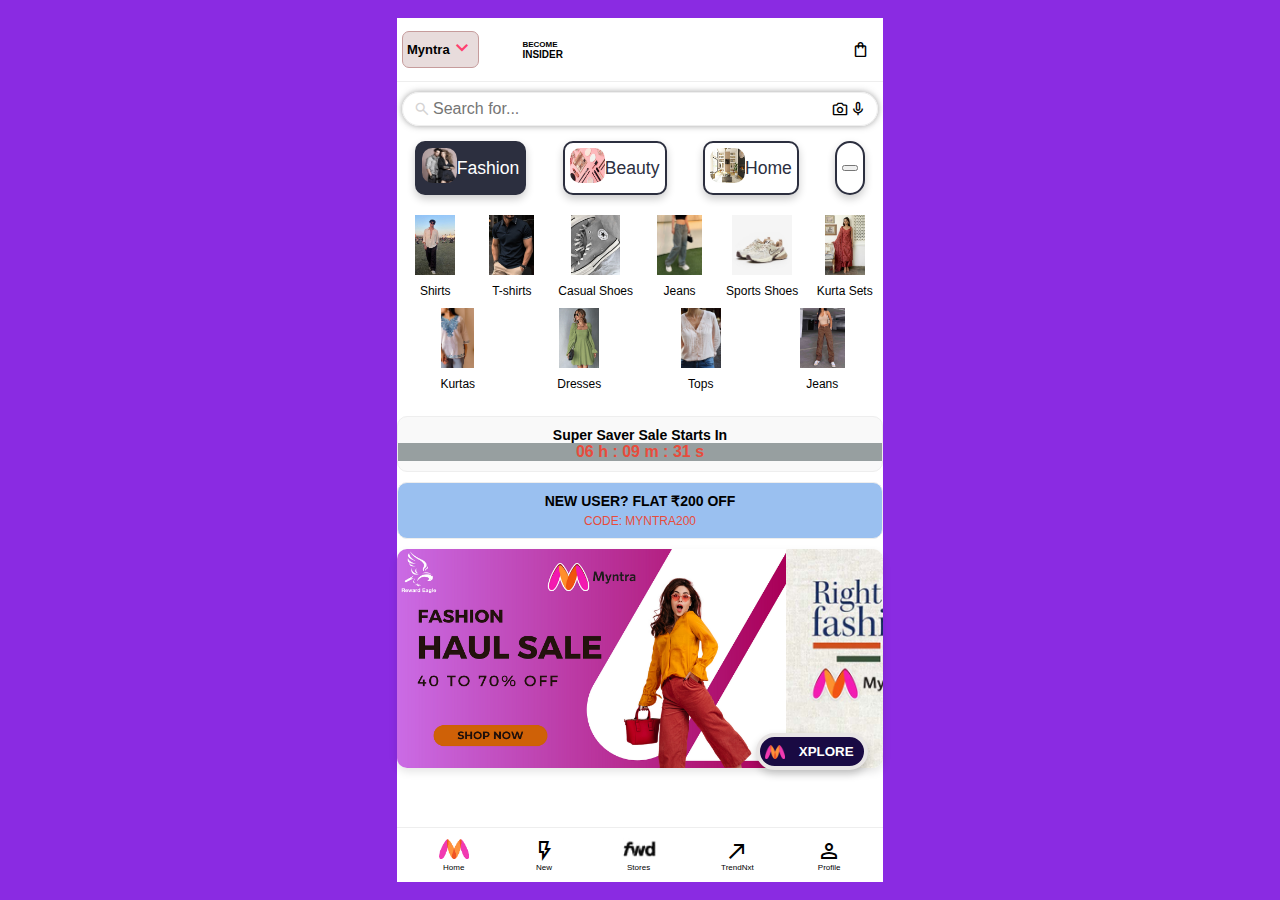
<file: index.html>
<!DOCTYPE html>
<html>
<head>
	<title>Myntra</title>
	<link rel="stylesheet" href="index.css">
	<link rel="stylesheet" href="test.css">
	
	<script defer src="test.js"></script>

	<link rel="stylesheet" href="https://cdnjs.cloudflare.com/ajax/libs/font-awesome/6.5.2/css/all.min.css" integrity="sha512-SnH5WK+bZxgPHs44uWIX+LLJAJ9/2PkPKZ5QiAj6Ta86w+fsb2TkcmfRyVX3pBnMFcV7oQPJkl9QevSCWr3W6A==" crossorigin="anonymous" referrerpolicy="no-referrer" />

	<link rel="stylesheet" href="https://fonts.googleapis.com/css2?family=Material+Symbols+Outlined:opsz,wght,FILL,GRAD@20..48,100..700,0..1,-50..200" />
	
</head>
<body>
	<div class="container">
		<header class="header">

			<div class="logo">
				<div class="logo-name">Myntra</div>
				<div class="logo-down-arrow">
					<span class="material-symbols-outlined">keyboard_arrow_down</span>
				</div>
			</div>

			<div class="insider">
				<div class="insider-logo">
					<i class="fa-solid fa-crown"></i>
				</div>
				<div class="insider-text">
					<div class="insider-text1">BECOME</div>
					<div class="insider-text2">
						INSIDER
						<i class="fa-solid fa-angle-right"></i>
					</div>
				</div>
			</div>

			<div class="bell icon">
				<i class="fa-regular fa-bell iconed"></i>
			</div>

			<div class="heart icon">
				<i class="fa-regular fa-heart iconed"></i>
			</div>

			<div class="icon">
				<a href='chat.html'><i class="fa-regular fa-comments iconed chat-icon"></i></a>
			</div>

			<div class="bag icon">
				<span class="material-symbols-outlined iconed">shopping_bag</span>
			</div>
		</header>

		<div class="search-bar">
			<span class="search-iconed material-symbols-outlined search-icon">search</span>
			<input type="text" placeholder="Search for...">
			<span class="search-iconed material-symbols-outlined">photo_camera</span>
			<span class="search-iconed material-symbols-outlined">mic</span>
		</div>




		 <div class="content">
            <div class="categories">
                <div class="category fashion">
                    <div class="category-icon"><img src="images/category1.jpg" alt="Fashion"></div>
                    <div class="category-text">Fashion</div>
                </div>
                <div class="category">
                    <div class="category-icon"><img src="images/category2.jpeg" alt="Beauty"></div>
                    <div class="category-text">Beauty</div>
                </div>
                <div class="category">
                    <div class="category-icon"><img src="images/category3.jpg" alt="Home"></div>
                    <div class="category-text">Home</div>
                </div>
                <div class="category button">
                    <button><i class="fa-solid fa-list"></i></button>
                </div>
            </div>
            
            <div class="product-categories">
                <div class="product-category">
                    <img src="images/shirt.jpg" alt="Shirts">
                    <div class="product-category-text">Shirts</div>
                </div>
                <div class="product-category">
                    <img src="images/tshirts.jpg" alt="T-shirts">
                    <div class="product-category-text">T-shirts</div>
                </div>
                <div class="product-category">
                    <img src="images/casualshoes.jpg" alt="Casual Shoes">
                    <div class="product-category-text">Casual Shoes</div>
                </div>
                <div class="product-category">
                    <img src="images/jeans.jpg" alt="Jeans">
                    <div class="product-category-text">Jeans</div>
                </div>
                <div class="product-category">
                    <img src="images/sportsshoes.jpg" alt="Sports Shoes">
                    <div class="product-category-text">Sports Shoes</div>
                </div>
                <div class="product-category">
                    <img src="images/kurtasets.jpg" alt="Kurta Sets">
                    <div class="product-category-text">Kurta Sets</div>
                </div>
                <div class="product-category">
                    <img src="images/kurta.jpg" alt="Kurtas">
                    <div class="product-category-text">Kurtas</div>
                </div>
                <div class="product-category">
                    <img src="images/dresses.jpg" alt="Dresses">
                    <div class="product-category-text">Dresses</div>
                </div>
                <div class="product-category">
                    <img src="images/tops.jpg" alt="Tops">
                    <div class="product-category-text">Tops</div>
                </div>
                <div class="product-category">
                    <img src="images/jeans2.jpg" alt="Jeans">
                    <div class="product-category-text">Jeans</div>
                </div>
            </div>
            <div class="sale-timer">
                <div class="sale-text">Super Saver Sale Starts In</div>
                <div class="timer">
                    <span class="time">06</span> h :
                    <span class="time">09</span> m :
                    <span class="time">31</span> s
                </div>
            </div>
            
            <div class="offer-banner">
                <div class="new-user-offer">NEW USER? FLAT ₹200 OFF</div>
                <div class="offer-code">CODE: MYNTRA200</div>
            </div>
            
        
                <div class="carousel">
                    <div class="slides">
                        <div class="slide"><img src="images/caro1.png" alt="Slide 1"></div>
                        <div class="slide"><img src="images/caro2.jpg" alt="Slide 2"></div>
                        <div class="slide"><img src="images/caro3.jpg" alt="Slide 2"></div>
                        <div class="slide"><img src="images/caro4.jpeg" alt="Slide 2"></div>
        
        
        
                    </div>
                </div> 



		<div class="xplore">
			<div class="xplore-logo">
				<img class="xplore-logo-inside" src="images/myntra-logo.png" alt="myntra">
			</div>
			<button data-modal-target="#modal" class="xplore-button">XPLORE</button>
		</div>
		

	









		<div class="modal" id="modal">

			<div class="shop tab">
				<div class="shop-image image">
					<img src="images/shop-with-maya.png" alt="error">
				</div>

				<div class="shop-text text">
					<div class="shop-text-top top">Shop with Maya</div>
					<div class="shop-text-bottom bottom">Your personal shopping assistant</div>
				</div>
			</div>

			<a href="collects.html"><div class="collects tab">
				<div class="collects-image image">
					<img src="images/myntra-collects.png" alt="error">
				</div>

				<div class="collects-text text">
					<div class="collects-text-top top">Myntra Collects</div>
					<div class="collects-text-bottom bottom">Show your collections</div>
				</div>
			</div></a>

			<div class="minis tab">
				<div class="minis-image image">
					<img src="images/myntra-minis.png" alt="error">
				</div>

				<div class="minis-text text">
					<div class="minis-text-top top">Myntra Minis</div>
					<div class="minis-text-bottom bottom">Swipe.Shop.Slay</div>
				</div>
			</div>

			<div class="more-tab">
				<div class="more-text">Explore more features</div>

				<div class="more-symbol">
					<span class="material-symbols-outlined">arrow_forward_ios</span>
				</div>
			</div>

			<button data-close-button class="close-button">&times;</button>
		</div>
		
		











		<footer class="footer">

			<div class="footer-item">
				<div class="logo-myntra">
					<img src="images/myntra-logo.png" alt="error" class="image-myntra">
				</div>
				<span class="bottom-text">Home</span>
			</div>

			<div class="footer-item">
				<span class="material-symbols-outlined">flash_on</span>
				<span class="bottom-text">New</span>
			</div>

			<div class="footer-item">
				<div class="logo-fwd">
					<img src="images/fwd.png" alt="error" class="image-fwd">
				</div>
				<span class="bottom-text">Stores</span>
			</div>

			<div class="footer-item">
				<span class="material-symbols-outlined">call_made</span>
				<span class="bottom-text">TrendNxt</span>
			</div>

			<div class="footer-item">
				<span class="material-symbols-outlined">person</span>
				<span class="bottom-text">Profile</span>
			</div>

		</footer>


		<div id="overlay"></div>

    </div>
</body>
</html>
</file>
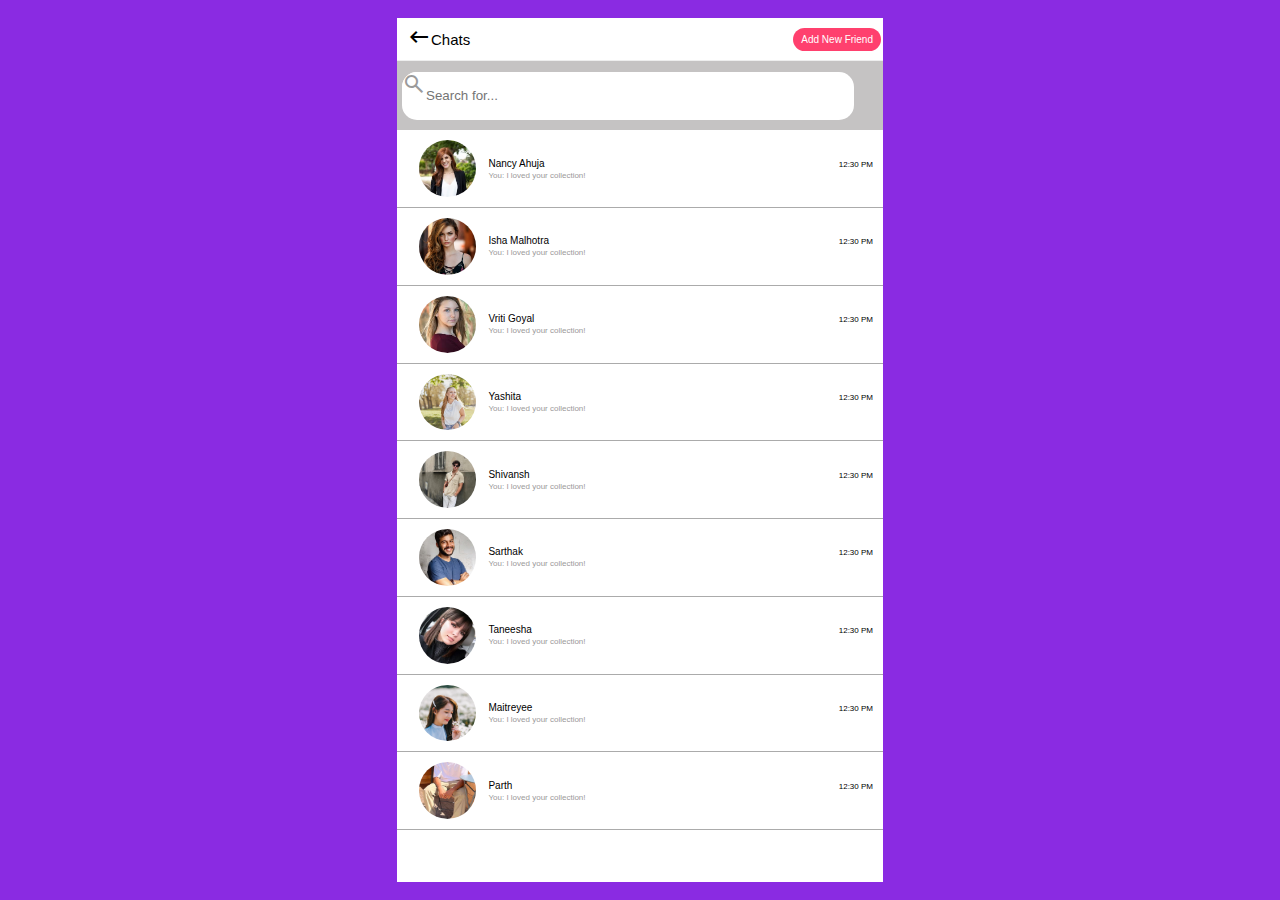
<file: chat.html>
<!DOCTYPE html>
<html lang="en">
<head>
    <meta charset="UTF-8">
    <meta name="viewport" content="width=device-width, initial-scale=1.0">
    <title>Document</title>
    <link rel="stylesheet" href="chat.css">
    <link rel="stylesheet" href="https://fonts.googleapis.com/css2?family=Material+Symbols+Outlined:opsz,wght,FILL,GRAD@20..48,100..700,0..1,-50..200" />
</head>
<body>
    <div class="container">

        <header class="header">
            <div class="back-arrow">
                <a href="index.html"><span class="material-symbols-outlined back-icon">keyboard_backspace</span></a>
            </div>

            <div class="title">Chats</div>

            <div class="add"><a>Add New Friend</a></div>
        </header>





        <div class="search">
            <div class="search-icon">
                <span class="search-iconed material-symbols-outlined search-icon">search</span>
            </div>

            <div class="search-bar">
                <input type="text" placeholder="Search for...">
            </div>
        </div>



        <a href="person-chat.html"><div class="chat-box">
            <div class="chat-profile">
                <img src="images/user.png" alt="error">
            </div>

            <div class="chat-info">
                <div class="chat-user">Nancy Ahuja</div>
                <div class="chat-text">You: I loved your collection!</div>
            </div>

            <div class="chat-time">12:30 PM</div>
        </div></a>

        <div class="chat-box">
            <div class="chat-profile">
                <img src="images/g1.jpg" alt="error">
            </div>

            <div class="chat-info">
                <div class="chat-user">Isha Malhotra</div>
                <div class="chat-text">You: I loved your collection!</div>
            </div>

            <div class="chat-time">12:30 PM</div>
        </div>

        <div class="chat-box">
            <div class="chat-profile">
                <img src="images/g2.jpeg" alt="error">
            </div>

            <div class="chat-info">
                <div class="chat-user">Vriti Goyal</div>
                <div class="chat-text">You: I loved your collection!</div>
            </div>

            <div class="chat-time">12:30 PM</div>
        </div>

        <div class="chat-box">
            <div class="chat-profile">
                <img src="images/g3.jpg" alt="error">
            </div>

            <div class="chat-info">
                <div class="chat-user">Yashita</div>
                <div class="chat-text">You: I loved your collection!</div>
            </div>

            <div class="chat-time">12:30 PM</div>
        </div>

        <div class="chat-box">
            <div class="chat-profile">
                <img src="images/b1.jpg" alt="error">
            </div>

            <div class="chat-info">
                <div class="chat-user">Shivansh</div>
                <div class="chat-text">You: I loved your collection!</div>
            </div>

            <div class="chat-time">12:30 PM</div>
        </div>

        <div class="chat-box">
            <div class="chat-profile">
                <img src="images/b2.jpg" alt="error">
            </div>

            <div class="chat-info">
                <div class="chat-user">Sarthak</div>
                <div class="chat-text">You: I loved your collection!</div>
            </div>

            <div class="chat-time">12:30 PM</div>
        </div>

        <div class="chat-box">
            <div class="chat-profile">
                <img src="images/g4.jpg" alt="error">
            </div>

            <div class="chat-info">
                <div class="chat-user">Taneesha</div>
                <div class="chat-text">You: I loved your collection!</div>
            </div>

            <div class="chat-time">12:30 PM</div>
        </div>

        <div class="chat-box">
            <div class="chat-profile">
                <img src="images/g5.jpg" alt="error">
            </div>

            <div class="chat-info">
                <div class="chat-user">Maitreyee</div>
                <div class="chat-text">You: I loved your collection!</div>
            </div>

            <div class="chat-time">12:30 PM</div>
        </div>

        <div class="chat-box">
            <div class="chat-profile">
                <img src="images/b3.jpg" alt="error">
            </div>

            <div class="chat-info">
                <div class="chat-user">Parth</div>
                <div class="chat-text">You: I loved your collection!</div>
            </div>

            <div class="chat-time">12:30 PM</div>
        </div>

        

    </div>
</body>
</html>
</file>
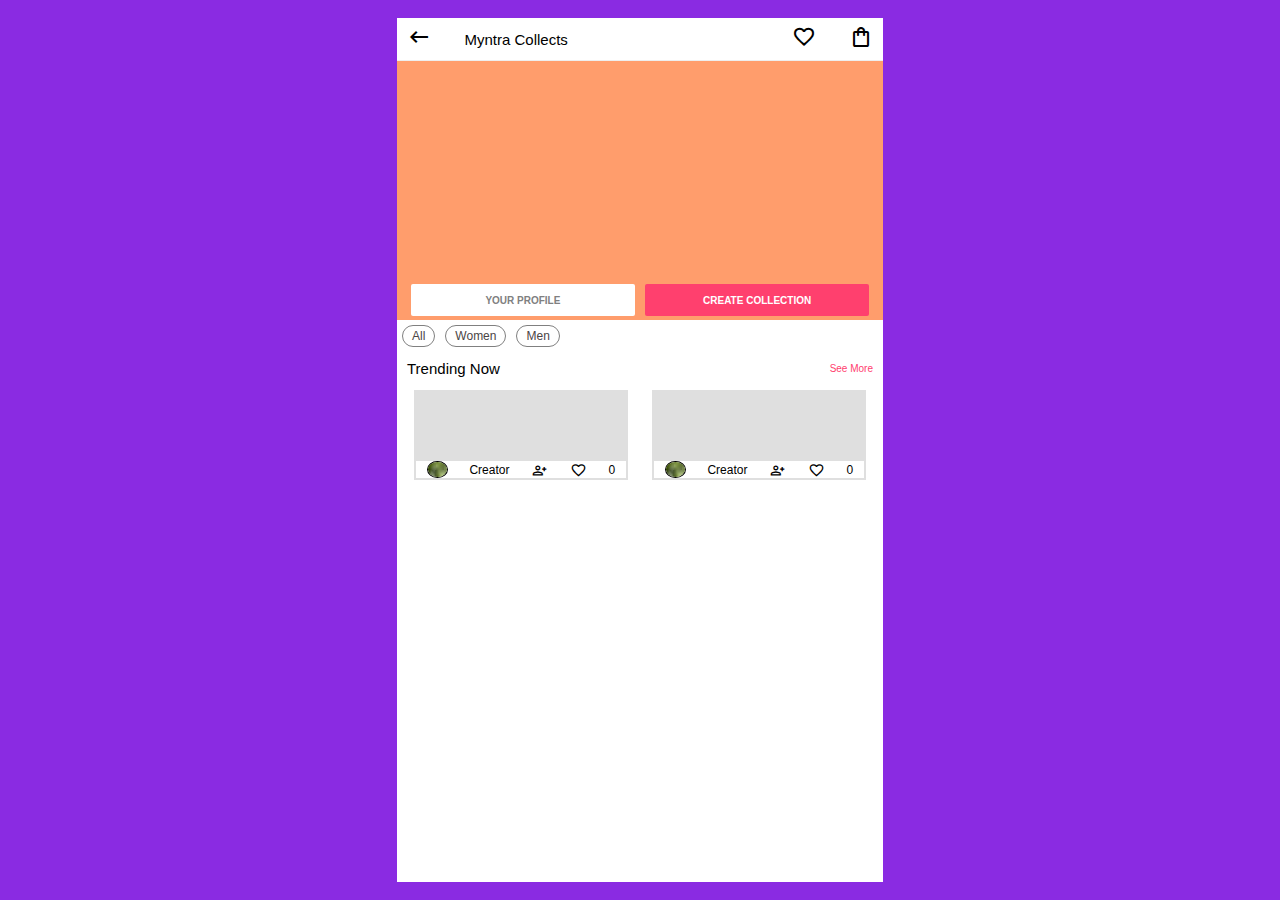
<file: collects.html>
<!DOCTYPE html>
<html lang="en">
<head>
    <meta charset="UTF-8">
    <meta name="viewport" content="width=device-width, initial-scale=1.0">
    <title>Myntra Collects</title>
    <link rel="stylesheet" href="collects.css">
    <link rel="stylesheet" href="https://fonts.googleapis.com/css2?family=Material+Symbols+Outlined:opsz,wght,FILL,GRAD@20..48,100..700,0..1,-50..200" />
</head>
<body>
    <div class="container">

        <header class="header">
            <div class="back-arrow">
                <a href="index.html"><span class="material-symbols-outlined back-icon">keyboard_backspace</span></a>
            </div>

            <div class="myntra-collects">Myntra Collects</div>

            <div class="heart">
                <span class="material-symbols-outlined">favorite</span>
            </div>

            <div class="bag">
                <span class="material-symbols-outlined">shopping_bag</span>
            </div>
        </header>




        <div class="upper-part">
            <div class="buttons">
                <a href="profile.html" class="your-profile button">YOUR PROFILE</a>
                <a href="new-collect.html" class="create-collection your-profile button">CREATE COLLECTION</a>
            </div>
        </div>



        <div class="gender">
            <div class="all gender-part">All</div>
            <div class="women gender-part">Women</div>
            <div class="men gender-part">Men</div>
        </div>



        <div class="trending">
            <div class="now">Trending Now</div>
            <div class="see-more">See More</div>
        </div>

        <div class="grid">
            <div class="grid-div">

                <div class="grid-top">
                    <div class="collage"></div>
                </div>

                <div class="info">
                    <div class="user-profile">
                        <img src="images/user.png" alt="error">
                    </div>
                    <div class="user-name">Creator</div>
                    <div class="user-icon">
                        <span class="material-symbols-outlined">person_add</span>
                    </div>
                    <div class="likes">
                        <span class="material-symbols-outlined">favorite</span>
                    </div>
                    <div class="number">0</div>
                </div>

            </div>

            <div class="grid-div">

                <div class="grid-top">
                    <div class="collage"></div>
                </div>

                <div class="info">
                    <div class="user-profile">
                        <img src="images/user.png" alt="error">
                    </div>
                    <div class="user-name">Creator</div>
                    <div class="user-icon">
                        <span class="material-symbols-outlined">person_add</span>
                    </div>
                    <div class="likes">
                        <span class="material-symbols-outlined">favorite</span>
                    </div>
                    <div class="number">0</div>
                </div>

                

            </div>
        </div>

        
    </div>

    <script src="increase-likes.js"></script>
</body>
</html>
</file>
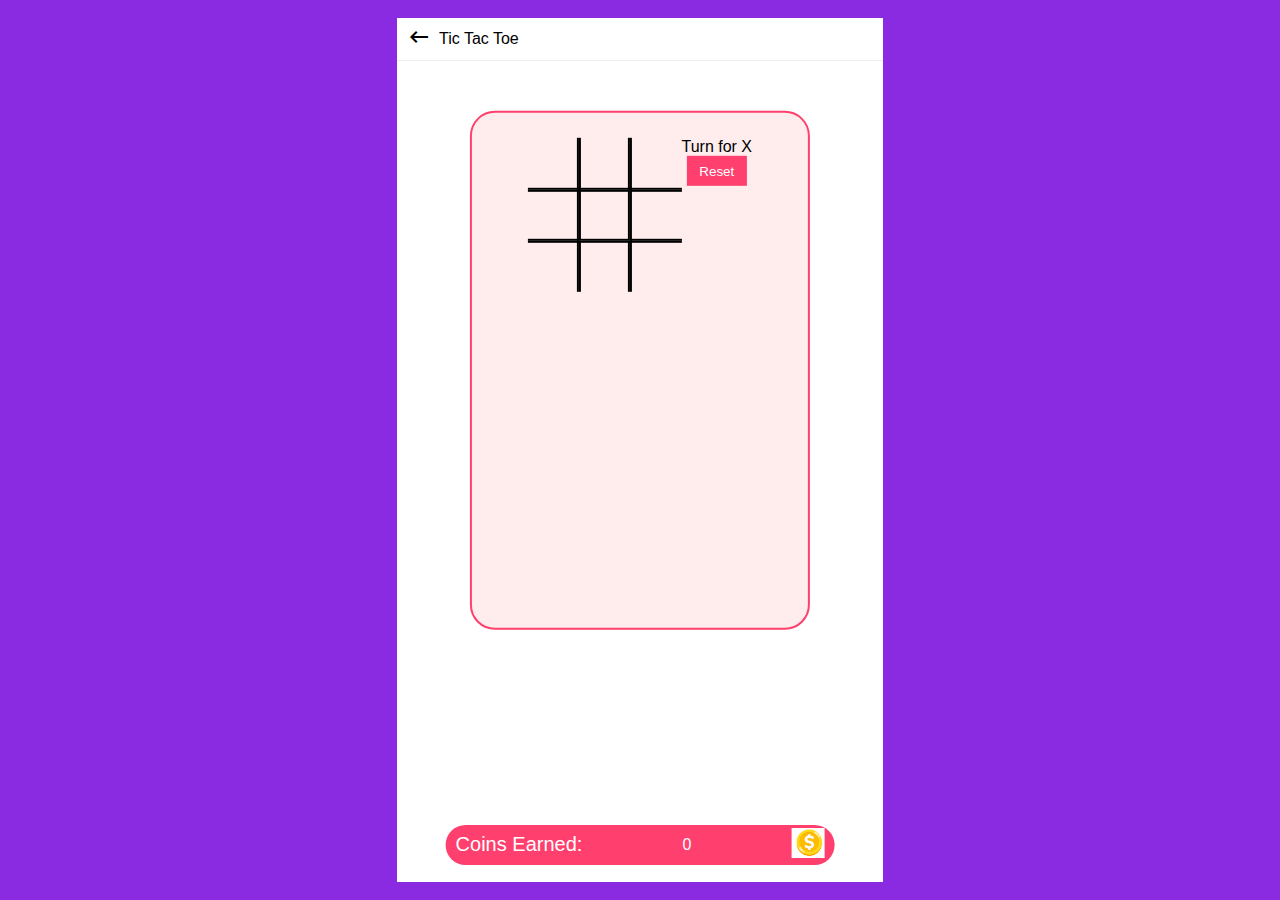
<file: game.html>
<!DOCTYPE html>

<html>
<head>
    <meta charset="utf-8">
    <meta http-equiv="X-UA-Compatible" content="IE=edge">
    <title></title>
    <meta name="description" content="">
    <meta name="viewport" content="width=device-width, initial-scale=1">
    <link rel="stylesheet" href="game.css">
    <link rel="stylesheet" href="https://fonts.googleapis.com/css2?family=Material+Symbols+Outlined:opsz,wght,FILL,GRAD@20..48,100..700,0..1,-50..200" />
</head>
<body>

    <div class="container-out">

        <header class="header">
            <div class="back-arrow">
                <a href="person-chat.html"><span class="material-symbols-outlined back-icon">keyboard_backspace</span></a>
            </div>

            <div class="game-name">Tic Tac Toe</div>
        </header>
    
        <div class="gamecontainer">
            <div class="container">
                <div class="box bt bl"></div>
                <div class="box bt"></div>
                <div class="box bt br"></div>
                <div class="box bl"></div>
                <div class="box"></div>
                <div class="box br"></div>
                <div class="box bl bb"></div>
                <div class="box bb"></div>
                <div class="box bb br"></div>
                
                
            </div>
            <div class="game-info">
                <div class="gameinfo">
                    <span class="info">Turn for X</span>
                    <button id="reset">Reset</button>
                </div>
            </div>
        </div>


        <div class="footer">
            <div class="footer-text">Coins Earned:</div>
            <div class="footer-num">0</div>
            <div class="footer-symbol">
                <img src="images/coin.png" alt="coin">
            </div>
        </div>
    </div>
    
    <script src="game.js"></script>
</body>
</html>
</file>
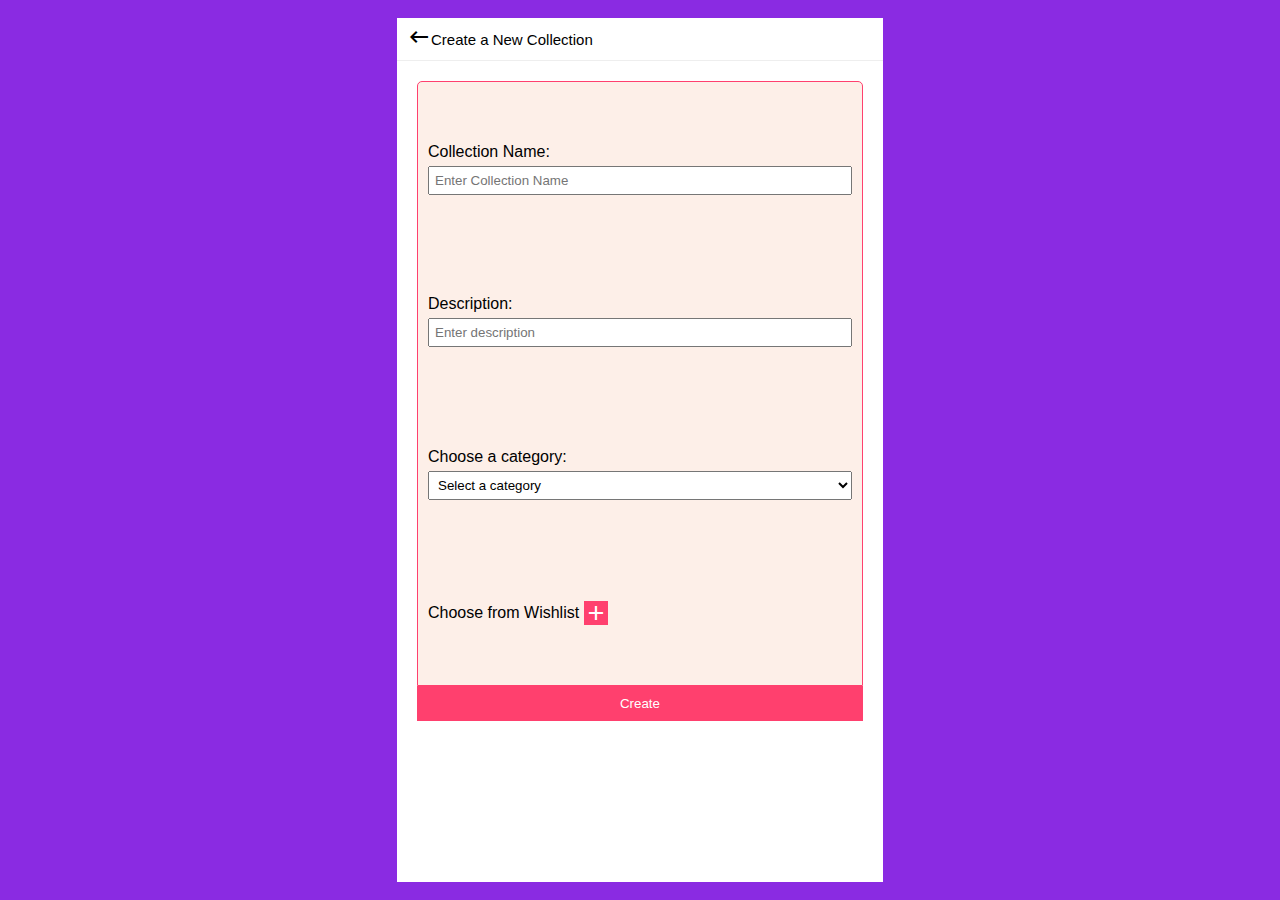
<file: new-collect.html>
<!DOCTYPE html>
<html lang="en">
<head>
    <meta charset="UTF-8">
    <meta name="viewport" content="width=device-width, initial-scale=1.0">
    <title>Document</title>
    <link href="new-collect.css" rel="stylesheet">
    <link rel="stylesheet" href="https://fonts.googleapis.com/css2?family=Material+Symbols+Outlined:opsz,wght,FILL,GRAD@20..48,100..700,0..1,-50..200" />
</head>
<body>
    
    <div class="container">

        <header class="header">
            <div class="back-arrow">
                <a href="collects.html"><span class="material-symbols-outlined back-icon">keyboard_backspace</span></a>
            </div>

            <div class="title">Create a New Collection</div>

        </header>

        <div class="form">
            <div class="collection-name name">
                Collection Name:
                <br>
                <input type="text" placeholder="Enter Collection Name">
            </div>

            <div class="description name">
                Description:
                <br>
                <input type="text" placeholder="Enter description">
            </div>

            <div class="category name">
                <form class="category-form">
                    <label for="choices">Choose a category:</label>
                    <br>
                    <select id="choices" name="choices">
                        <option value="" selected disabled>Select a category</option>
                        <option value="option2">Daily Wear</option>
                        <option value="option3">Formals</option>
                    </select>
                </form>
            </div>

            <div class="choose name">
                Choose from Wishlist
                <span class="material-symbols-outlined">add</span>
            </div>

        </div>

        <div class="create-button">
            <button>Create</button>
        </div>



    </div>
</body>
</html>
</file>
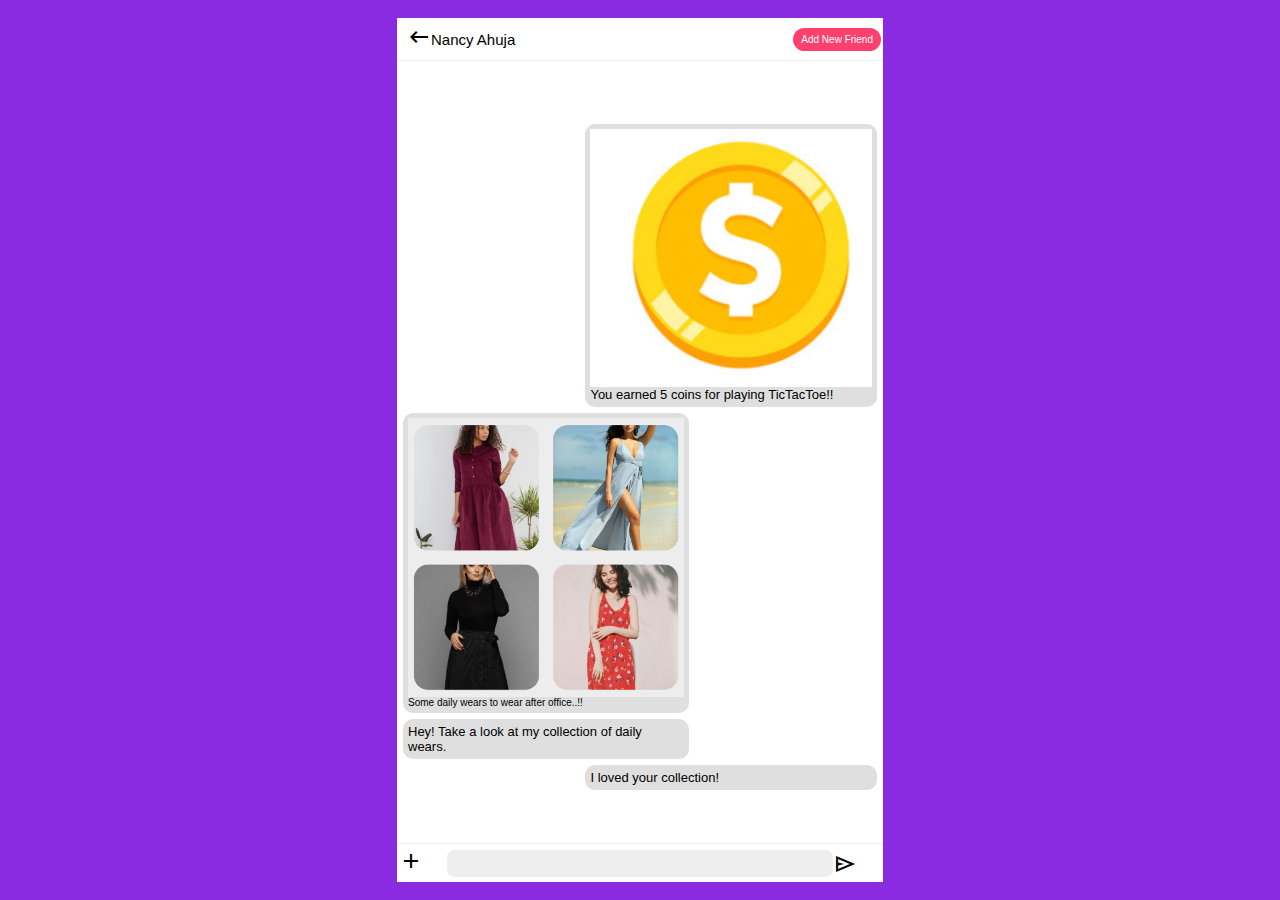
<file: person-chat.html>
<!DOCTYPE html>
<html lang="en">
<head>
    <meta charset="UTF-8">
    <meta name="viewport" content="width=device-width, initial-scale=1.0">
    <title>Document</title>
    <link href="person-chat.css" rel="stylesheet">
    <link rel="stylesheet" href="https://fonts.googleapis.com/css2?family=Material+Symbols+Outlined:opsz,wght,FILL,GRAD@20..48,100..700,0..1,-50..200" />
</head>
<body>
    
    <div class="container">

        <header class="header">
            <div class="back-arrow">
                <a href="index.html"><span class="material-symbols-outlined back-icon">keyboard_backspace</span></a>
            </div>

            <div class="title">Nancy Ahuja</div>

            <div class="add"><a>Add New Friend</a></div>
        </header>





        <div class="texting">

            <div class="game-win-coin">
                <div class="game-win-img">
                    <img src="images/coin.png" alt="error">
                </div>
                <div class="game-win des">You earned 5 coins for playing TicTacToe!!</div>
            </div>

            <div class="other-side">               

                <div class="board">
                    <div class="collage">
                        <img src="images/grid.png" alt="error">
                    </div>
                    <div class="board-des">Some daily wears to wear after office..!!</div>
                </div>
                <div class="other-text">Hey! Take a look at my collection of daily wears.</div>
            </div>

            <div class="me-side">I loved your collection!</div>
        </div>






		<div class="modal" id="modal">

			<div class="attach box">
                <div class="symbol">
                    <span class="material-symbols-outlined">attachment</span>
                </div>
                <div class="text">Attachments</div>
            </div>
            
            <a href="game.html"><div class="games box">
                <div class="symbol">
                    <span class="material-symbols-outlined">sports_esports</span>
                </div>
                <div class="text">Earn Coins</div>
            </div></a>

            <div class="gif box">
                <div class="symbol">
                    <span class="material-symbols-outlined">gif_box</span>
                </div>
                <div class="text">Stickers</div>
            </div>

			

			<button data-close-button class="close-button">&times;</button>
		</div>















        <footer class="footer">
            <div class="plus">


                
                <button data-modal-target="#modal" class="xplore-button">
                    <span class="material-symbols-outlined">add</span>
                </button>


            </div>
            <div class="chat"><input type="text"></div>
            <div class="send">
                <span class="material-symbols-outlined">send</span>
            </div>
        </footer>

        <div id="overlay"></div>
    </div>
    

    <script defer src="plusButton.js"></script>
</body>
</html>
</file>
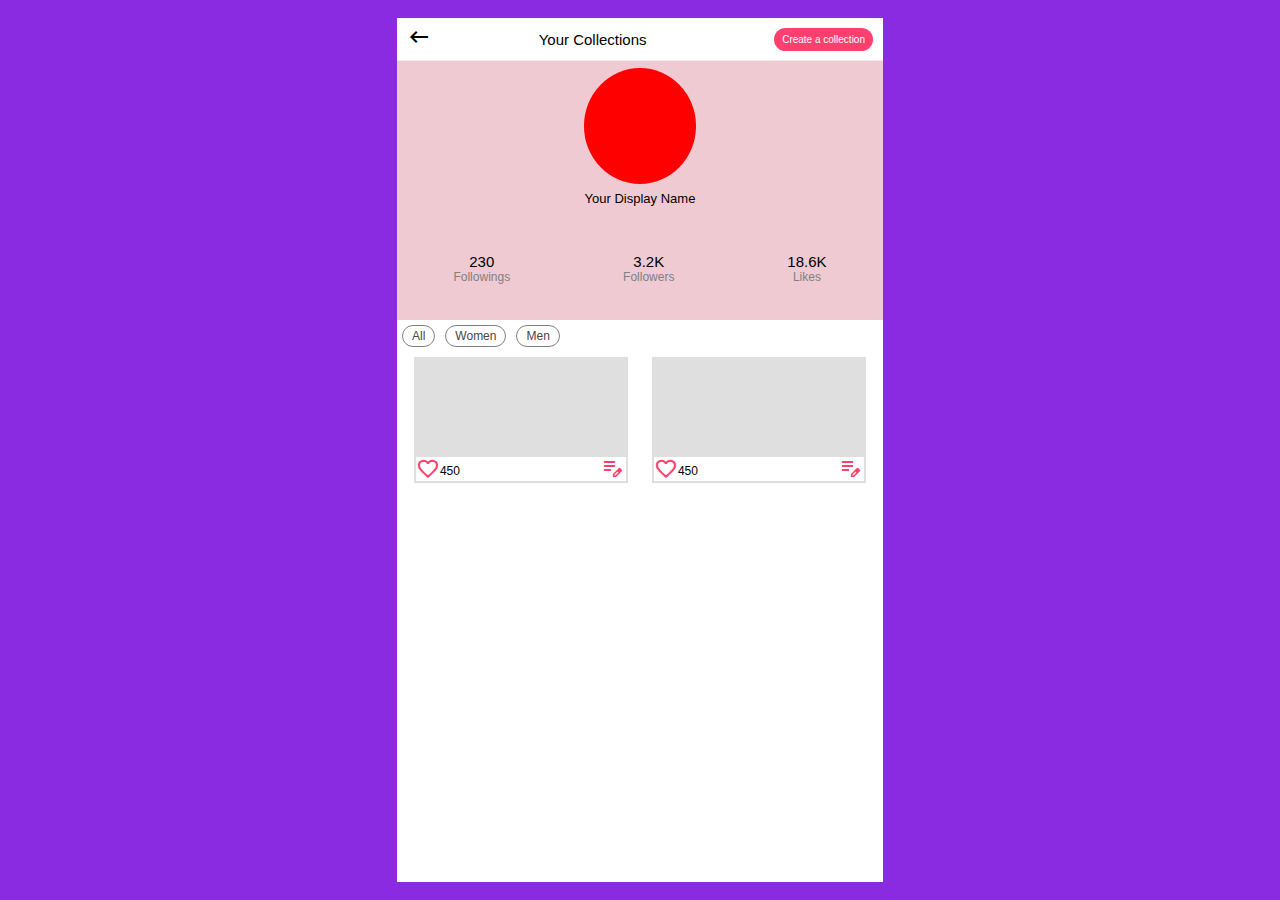
<file: profile.html>
<!DOCTYPE html>
<html lang="en">
<head>
    <meta charset="UTF-8">
    <meta name="viewport" content="width=device-width, initial-scale=1.0">
    <title>Document</title>
    <link rel="stylesheet" href="profile.css">
    <link rel="stylesheet" href="https://fonts.googleapis.com/css2?family=Material+Symbols+Outlined:opsz,wght,FILL,GRAD@20..48,100..700,0..1,-50..200" />
</head>
<body>
    <div class="container">
        <header class="header">
            <div class="back-arrow">
                <a href="collects.html"><span class="material-symbols-outlined back-icon">keyboard_backspace</span></a>
            </div>

            <div class="your-coll">Your Collections</div>

            <div class="create"><a href="new-collect.html">Create a collection</a></div>
        </header>



        <div class="upper-part">

            <div class="user-photo">
                <div class="actual-photo">
                    <!-- <img src="images/user.png" alt="cat"> -->
                </div>
            </div>

            <div class="user-name">Your Display Name</div>

            <div class="user-info">

                <div class="followings info">
                    <div class="followings-num num">230</div>
                    Followings
                </div>

                <div class="followers info">
                    <div class="followers-num num">3.2K</div>
                    Followers
                </div>

                <div class="likes info">
                    <div class="likes-num num">18.6K</div>
                    Likes
                </div>
            </div>
        </div>


        <div class="gender">
            <div class="all gender-part">All</div>
            <div class="women gender-part">Women</div>
            <div class="men gender-part">Men</div>
        </div>






        <div class="grid">
            <div class="grid-div">

                <div class="grid-top">
                    <div class="collage"></div>
                </div>

                <div class="grid-info">

                    <div class="like">
                        <span class="material-symbols-outlined">favorite</span>
                    </div>

                    <div class="like-num">450</div>

                    <div class="edit">
                        <span class="material-symbols-outlined">edit_note</span>
                    </div>
                    
                </div>

            </div>

            <div class="grid-div">

                <div class="grid-top">
                    <div class="collage"></div>
                </div>

                <div class="grid-info">

                    <div class="like">
                        <span class="material-symbols-outlined">favorite</span>
                    </div>

                    <div class="like-num">450</div>

                    <div class="edit">
                        <span class="material-symbols-outlined">edit_note</span>
                    </div>

                </div>

                

            </div>
        </div>
    </div>
</body>
</html>
</file>
<file: index.css>
body {
  min-height: 100vh;
  margin: 0;
  padding: 0;
  font-family: sans-serif;
  background-color: blueviolet;
  font-family: 'Franklin Gothic Medium', 'Arial Narrow', Arial, sans-serif;
}

a{
  text-decoration: none;
  color: black;
}

.container{
  background-color: #ffffff;
  width: 54vmin;
  height: 96vmin;
  position: absolute;
  transform: translate(-50%, -50%);
  top: 50%;
  left:50%;
  margin: auto;
  /* display: flex;
  flex-direction: column; */
 
}

.header {
  display: flex;
  justify-content: space-between;
  align-items: center;
  padding: 10px 5px;
  background-color: #fff;
  border-bottom: 1px solid #eee;
  height:5%;
}

.logo {
  padding: 4px;
  font-weight: bold;
  font-size: 13px;
  display: flex;
  align-items: center;
  border: solid 1px rgb(198, 156, 156);
  border-radius: 7px;
  background-color: rgb(232, 220, 220);
}
.logo-down-arrow{
  color:#FF406E;
}

.insider {
  display: flex;
  align-items: center;
}

.insider-logo{
  color: gold;
}

.insider-text1{
  font-size: 8px;
  font-weight: bold;
}
.insider-text2{
  display: flex;
  font-size: 10px;
  font-weight: bold;
}

.icon{
  background-color: white;
  color:black;
  display:flex;
  justify-content: center;
  align-items: center;
  width:35px;
  height:30px;
}

.chat-icon:hover{
  color:#FF406E;
}


.iconed{
  font-size: 15px;
}
.bag span{
  font-size: 19px;
}



.search-bar {
  /* width: 100%; */
  height:12px;
  padding: 10px;
  border: 1px solid #eee;
  border-radius: 30px;
  margin: 10px 5px;
  display: flex;
  justify-content: space-evenly;
  align-items: center;
  box-shadow: 0 0 6px rgba(141, 141, 141, 0.845);
}

.search-bar span{
  font-size: 18px;
}
.search-icon{
  color:rgb(213, 211, 211);
}
/* google font icon size not change */
.search-iconed{
  font-size: 15px;
}

.search-bar input {
  width: 100%;
  border: none;
  outline: none;
  font-size: 16px;
}

.search-bar i {
  margin-right: 10px;
}



.content{
  flex:1;
}



.footer {
  display: flex;
  justify-content: space-around;
  align-items: center;
  padding: 10px;
  background-color: #fff;
  border-top: 1px solid #eee;

  position: fixed;
  left: 0;
  bottom: 0;
  width: calc(100% - 20px);
}

.footer-item {
  display: flex;
  flex-direction: column;
  align-items: center;
}

.footer-item i {
  font-size: 24px;
  margin-bottom: 5px;
}

/* .logo-myntra img{
  display: block;
  width: 100%;
} */
.image-myntra{
  height:20px;
}
.image-fwd{
  height:21px;
}
.bottom-text{
  font-size: 8px;
}








/* content */
.categories {
  display: flex;
  justify-content: space-around;
  gap: 1px;
  padding: 5px 0;
 
  
}

.category {
  text-align: center;
  display: flex;
  align-items: center;
  padding: 5px 5px;
  border-radius: 10px;
  border: 2px solid #2c2f3f; 
  background-color: #ffffff;
  color: #2c2f3f;
  font-size: 1.1em;
  font-family: Arial, sans-serif;
  box-shadow: 0 4px 8px rgba(0, 0, 0, 0.2);
  
}
.category.fashion {
  background-color: #2c2f3f; 
  color: white;
}
.category.button {
  display: flex;
  align-items: center;
  padding: 5px 5px;
  border-radius: 0px;
  border: 2px solid #ffffff; 
  background-color: #ffffff;
  
}
.category-icon img {
  height: 35px;
  width: 35px;
  border-radius: 30%
}
.category.button {
  display: flex;
  align-items: center;
  justify-content: center;
  padding: 5px 5px;
  border-radius: 100px;
  background-color: #ffffff;
  border: 2px solid #2c2f3f;
}

.product-categories {
  display: flex;
  flex-wrap: wrap;
  justify-content: space-around;
  padding: 10px 0;
}

.product-category {
  text-align: center;
  margin: 5px;
}

.product-category img {
  width: 60px;
  height: 60px;
  object-fit: contain;
}

.product-category-text {
  font-size: 12px;
  margin-top: 5px;
}






.sale-timer {
  text-align: center;
  padding: 10px 0;
  background-color: #f9f9f9;
  border: 1px solid #eee;
  border-radius: 10px;
  margin: 10px 0;
}

.sale-text {
  font-size: 14px;
  font-weight: bold;
}

.timer {
  font-size: 16px;
  background-color: #979fa0;
  font-weight: bold;
  color: #e74c3c;
}

.offer-banner {
  text-align: center;
  padding: 10px 0;
  background-color: #9ac0f0;
  border: 1px solid #eee;
  border-radius: 10px;
  margin: 10px 0;
}

.new-user-offer {
  font-size: 14px;
  font-weight: bold;
}

.offer-code {
  font-size: 12px;
  color: #e74c3c;
  margin-top: 5px;
}



.carousel {
  width: 100%;
  overflow: hidden;
  border-radius: 10px;
  box-shadow: 0 4px 8px rgba(0, 0, 0, 0.1);
}

.slides {
  display: flex;
  width: 80%;
  animation: slide 16s infinite;
}

.slide {
  width: 100%;
  flex-shrink: 0;
}

.slide img {
  width: 100%;
  display: block;
}

@keyframes slide {
  0% {
      transform: translateX(0);
  }
  25% {
      transform: translateX(-100%);
  }
  50% {
      transform: translateX(-200%);
  }
  75% {
      transform: translateX(-300%);
  }
  100% {
      transform: translateX(0);
  }
}
</file>
<file: test.css>
.xplore{
    display: flex;
    align-items: center;
    justify-content: space-around;
    position: fixed;
    right:3%;
    bottom:12%;
    
    height:30px;
    padding: 2px;

    margin:8px;
    margin-right:0;
    width:100px;
    height:25px;

    background-color: rgb(25, 10, 67);
    border: solid 4px rgb(232, 229, 229);
    box-shadow: 0 4px 8px rgba(0, 0, 0, 0.2);
    font-size: 10px;
    
    border-radius: 20px;
}
.xplore-logo{
    width:20%;
    height:100%;
    overflow: hidden;
    margin-right: 2px;
    
}


.xplore-logo img{
    width:100%;
    height:100%;
    object-fit: contain;
    border-radius: 5px;
}
.xplore-button{
    background-color: rgb(25, 10, 67);
    border:none;
    color:white;
    font-weight: 600;
}


.modal{
    position: fixed;
    right:4%;
    bottom:13%;
    z-index:10;
    transform: scale(0);
    transition: 200ms ease-in-out;
    /* newly */
    /* width:100px;  */
    /* display: flex;
    flex-direction: column; */
}
.modal.active{
    transform: scale(1);
}

#overlay{
    position: fixed;
    opacity: 0;
    top:0;
    left:0;
    right: 0;
    bottom: 0;
    background-color: rgba(0,0,0,.5);
    pointer-events: none;
    transition: 200ms ease-in-out;
}    

#overlay.active{
    opacity: 1;
    pointer-events: all;
}







/* modal tab me improvement */






.tab{
    background-color: rgb(255, 255, 255);
    font-size: 10px;
    margin:8px;
    width:120px;
    height:25px;

    display: flex;
    justify-content: space-around;
    padding:2px;
    border-radius: 7px;
}
.more-tab{
    background-color: rgb(255, 255, 255);
    width: 120px;
    height:15px;
    font-size: 9px;
    display: flex;
    align-items: center;
    justify-content: space-around;
    padding: 2px;
    border-radius:7px;
    margin: 8px;
}
.more-symbol{
    font-size: 8px;
}



.image{
    width:20%;
    height:100%;
    overflow: hidden;
    margin-right: 2px;
    
}


.image img{
    width:100%;
    height:100%;
    object-fit: cover;
    border-radius: 5px;
}


.text{
    width:80%;
    display: flex;
    flex-direction: column;
    justify-content: space-around;
}

.top{
    font-size:10px;
}
.bottom{
    font-size:7px;
    color:gray;
}
.more-symbol span{
    font-size: 11px;
}













.close-button{
    /* position: fixed; */
    /* right:10%;
    bottom:10%; */

    /* newly */
    cursor:pointer;
    outline:none;

    background-color:rgb(25, 10, 67); 
    border: solid 2px rgb(255, 255, 255);
    font-size: 10px;
    margin:8px;
    width:25px;
    height:25px;
    
    margin-top:0;
    margin-right: 0;
    text-align: end;
    font-weight: 100;
    font-size:20px;

    border-radius: 50%;
    display: flex;
    align-items: center;
    justify-content: center;  
    color:white;
}
</file>
<file: chat.css>
* {
    box-sizing: border-box;
    margin: 0;
    padding: 0;
}

a {
    text-decoration: none;
    color: black;
}

body {
    min-height: 100vh;
    margin: 0;
    padding: 0;
    background-color: blueviolet;
    font-family: 'Franklin Gothic Medium', 'Arial Narrow', Arial, sans-serif;
}

.container {
    background-color: #ffffff;
    width: 54vmin;
    height: 96vmin;
    position: absolute;
    transform: translate(-50%, -50%);
    top: 50%;
    left: 50%;
    margin: auto;
}

.header {
    display: flex;
    align-items: center;
    padding: 20px 10px;
    background-color: #fff;
    border-bottom: 1px solid #eee;
    height: 5%;
    position: relative;
}

.back-icon:hover {
    color: #FF406E;
}

.title {
    font-size: 15px;
    margin-right: 20px;
}

.add {
    background-color: #FF406E;
    border: solid 1px transparent;
    border-radius: 13px;
    padding: 5px 7px;
    position: absolute;
    right: 2px;
}

.add a {
    font-size: 10px;
    color: white;
    display: flex;
    align-items: center;
}

.add:hover {
    border: solid 1px black;
}

.search {
    background-color: rgb(197, 195, 195);
    height: 8%;
    display: flex;
    align-items: center;
    padding-left: 5px;
    padding-right: 5px;
}

.search-icon {
    height: 70%;
    margin-right: 0px;
    background-color: white;
    border-radius: 15px 0px 0px 15px;
    color: rgb(155, 155, 155);
}

.search-bar {
    height: 70%;
    width: 90%;
    background-color: white;
    border-radius: 0px 15px 15px 0px;
    margin: 10px 0;
    display: flex;
    align-items: center;
}

.search-bar input {
    border: none;
    width: 100%;
    border-radius: 0px 15px 15px 0px;
}

.chat-box {
    height: 9%;
    display: flex;
    align-items: center;
    border-bottom: solid 1px rgb(171, 171, 171);
    padding: 10px;
}

.chat-profile {
    width:18%;
    height:100%;
    border-radius: 50%;
    display: flex;
    justify-content: center;
    align-items: center;
    overflow: hidden; 
}

.chat-profile img {
    width: 70%;
    height: 100%;
    border-radius: 50%;
    object-fit:cover;
    
}

.chat-info {
    width: 70%;
    display: flex;
    flex-direction: column;
    justify-content: space-around;
}

.chat-user {
    font-size: 10px;
    margin-bottom: 2px;
}

.chat-text {
    font-size: 8px;
    color: rgb(155, 153, 153);
}

.chat-time {
    width: 15%;
    font-size: 8px;
    padding-bottom: 9px;
    text-align: right; 
}

.chat-box:hover {
    background-color: #d6d6d6;
}
</file>
<file: collects.css>
* {
    box-sizing: border-box;
    margin: 0;
    padding: 0;
}

a{
    text-decoration: none;
    color: black;
}

body {
    min-height: 100vh;
    margin: 0;
    padding: 0;
    background-color: blueviolet;
    font-family: 'Franklin Gothic Medium', 'Arial Narrow', Arial, sans-serif;
}

.container{
    background-color: #ffffff;
    width: 54vmin;
    height: 96vmin;
    position: absolute;
    transform: translate(-50%, -50%);
    top: 50%;
    left:50%;
    /* padding: 5px; */
    margin: auto;
    /* display: flex;
    flex-direction: column; */   
}
  

.header {
    display: flex;
    justify-content: space-between;
    align-items: center;
    padding: 20px 10px;
    background-color: #fff;
    border-bottom: 1px solid #eee;
    height:5%;
}

.back-icon:hover{
    color:#FF406E;
}

.myntra-collects{
    width:63%;
    font-size: 15px;
}









.upper-part{
    height:30%;
    position: relative;
    background-color: #FF9D6C;
}

.buttons{
    position: absolute;
    bottom: 0;
    width: 100%;
    box-sizing: border-box;
    display: flex;
    justify-content: space-evenly;
    padding:4px;
    height:40px;
}

.button{
    width:47%;
    box-sizing: border-box;
    padding:5px;
    align-items: center;
    font-size: 10px;
    border:solid 2px transparent;
    border-radius: 2px;
    font-weight: bold;
    display: flex;
    text-align: center;
}

.your-profile:hover{
    border:solid 2px rgb(92, 86, 86);
}

.your-profile{
    background-color: white;
    color:gray;
    display: flex;
    justify-content: center;
    padding:5px;
    align-items: center;

}

.create-collection{
    background-color: #FF406E;
    color: white;
}






.gender{
    display: flex;
    color: rgb(75, 69, 69);
}

.gender-part{
    padding:3px 9px;
    margin:5px;
    font-size: 12px;
    border: solid 1px gray;
    border-radius: 15px;;

}







.trending{
    display: flex;
    align-items: center;
    padding:8px 10px;
    position: relative;
}

.now{
    font-size:15px;
}

.see-more{
    position: absolute;
    right:10px;
    font-size: 10px;
    color:#FF406E;
}




.grid{
    height:100px;
    display: flex;
    justify-content: space-around;
    padding: 5px;

}

.grid-div{
    width:45%;
    box-sizing: border-box;
    border: solid 2px #DFDFDF;
}

.grid-top{
    background-color: #DFDFDF;
    height:80%;
    padding:5px;
}

.collage{
    padding:5px;
    width:100%;
    height: 100%;
    box-sizing: border-box;
}

.info{
    height:20%;
    display: flex;
    font-size: 12px;
    justify-content: space-around;
    align-items: center;
}

.user-profile{
    height:100%;
    width:10%;
    overflow: hidden;
    border: solid 1px black;
    border-radius: 50%;
}

.user-profile img{
    height:auto;
    width:auto;
    display: block;
}

.likes{
    cursor: pointer;
    color:black;
}
.likes.active{
    color:#FF406E;
}
.number.active{
    color:#FF406E;
}
.user-icon span{
    padding-top: 4px;
    font-size: 17px;
}
.likes span{
    padding-top: 4px;
    font-size: 17px;
}























/* Responsive design */

/* @media (max-width: 768px) {
    .container {
        margin: 20px;
    }
    .collections {
        padding: 10px;
    }
    .profile {
        margin-bottom: 10px;
    }
    .categories ul {
        flex-wrap: wrap;
    }
    .categories li {
        margin-right: 10px;
    }
    .creators {
        flex-wrap: wrap;
    }
    .creator {
        margin-right: 10px;
    }
}

@media (max-width: 480px) {
    .container {
        margin: 10px;
    }
    .collections {
        padding: 5px;
    }
    .profile {
        margin-bottom: 5px;
    }
    .categories ul {
        flex-direction: column;
    }
    .categories li {
        margin-right: 0;
    }
    .creators {
        flex-direction: column;
    }
    .creator {
        margin-right: 0;
    }
} */
</file>
<file: game.css>
* {
    box-sizing: border-box;
    margin: 0;
    padding: 0;
}

a{
    text-decoration: none;
    color: black;
}

body {
    min-height: 100vh;
    margin: 0;
    padding: 0;
    background-color: blueviolet;
    font-family: 'Franklin Gothic Medium', 'Arial Narrow', Arial, sans-serif;
  }

.container-out{
    background-color:white;
    width: 54vmin;
    height: 96vmin;
    position: absolute;
    transform: translate(-50%, -50%);
    top: 50%;
    left:50%;
    /* padding: 5px; */
    margin: auto;
    /* display: flex;
    flex-direction: column; */   
}




/* header */

.header {
    display: flex;
    
    align-items: center;
    padding: 20px 10px;
    background-color: #fff;
    border-bottom: 1px solid #eee;
    height:5%;
    position: relative;
}
.back-icon{
    padding-right:3px;
}
.back-icon:hover{
    color:#FF406E;
}
.game-name{
    margin-left:5px;
}




/* game part  */

.gamecontainer{
    width:70%;
    height:60%;
    padding:25px;
    border:solid 2px #FF406E;
    border-radius: 25px;
    background-color:#ffecec;
    margin-top: 50px;
    display: flex;
    justify-content: center;
    flex-wrap: wrap;

    position: absolute;

    transform: translate(-50%, -50%);
    top: 35%;
    left:50%;
}
.container{
    height:80%;
    display: grid;
    grid-template-rows: repeat(3, 4vw);
    grid-template-columns: repeat(3, 4vw); 
}
.box{
    border: 2px solid black;
    /* font-size: 6vw; */
    cursor: pointer;
    display: flex;
    justify-content: center;
    align-items: center;
    

}

.box:hover{
    background-color: rgb(221, 196, 242);
}

.bt{
    border-top: 0;
}
.bl{
    border-left: 0;
}
.br{
    border-right:0 ;
}
.bb{
    border-bottom: 0;
}
#reset{
    height: 30px;
    width: 60px;
    border:none;
    color: white;
    background-color: #FF406E;
}
.gameinfo{
    display: flex;
    flex-direction: column;
    align-items: center;
}
.footer {
    display: flex;
    background-color: #FF406E;
    color: white;
    justify-content: space-between;
    align-items: center;

    position: absolute;
    bottom: 2%;
    left: 50%;
    transform: translateX(-50%);

    width: 80%;
    height: 40px;
    border-radius: 30px;
    padding: 0 10px;
}

.footer-symbol img {
    height: 30px; 
    width: auto;
}



.footer-text{
    font-size: 20px;
    font-weight: 100;
}
</file>
<file: new-collect.css>
* {
    box-sizing: border-box;
    margin: 0;
    padding: 0;
}

a{
    text-decoration: none;
    color: black;
}

body {
    min-height: 100vh;
    margin: 0;
    padding: 0;
    background-color: blueviolet;
    font-family: 'Franklin Gothic Medium', 'Arial Narrow', Arial, sans-serif;
  }

.container{
    background-color: #ffffff;
    width: 54vmin;
    height: 96vmin;
    position: absolute;
    transform: translate(-50%, -50%);
    top: 50%;
    left:50%;
    /* padding: 5px; */
    margin: auto;
    /* display: flex;
    flex-direction: column; */  
} 

.header {
    display: flex;
    
    align-items: center;
    padding: 20px 10px;
    background-color: #fff;
    border-bottom: 1px solid #eee;
    height:5%;
    position: relative;
}

.back-icon:hover{
    color:#FF406E;
}

.title{
    font-size: 15px;
    margin-right: 20px;
}


.form{
    border: solid 1px #FF406E;
    border-radius: 5px 5px 0px 0px;
    background-color: #FDEFE8;

    padding:10px;
    margin:20px;
    height:70%;
    display: flex;
    flex-direction: column;
    justify-content: space-around;
    margin-bottom:0;
}
.name{
    font-family: sans-serif;
}

.name input{
    margin-top:5px;
    width:100%;
    padding:5px;
}

.category-form select{
    margin-top:5px;
    width:100%;
    padding:5px;
}
.choose{
    display: flex;
    align-items: center;
}
.choose span{
    margin-left:5px;
    background-color: #FF406E;
    color:white
}

.create-button{
    margin:20px;
    margin-top:0;
    border-radius: 0px 0px 5px 5px;
}
.create-button button{
    border:none;
    width:100%;
    padding:10px;
    background-color: #FF406E;
    color:white;
    
}
</file>
<file: person-chat.css>
* {
    box-sizing: border-box;
    margin: 0;
    padding: 0;
}

a{
    text-decoration: none;
    color: black;
}

body {
    min-height: 100vh;
    margin: 0;
    padding: 0;
    background-color: blueviolet;
    font-family: 'Franklin Gothic Medium', 'Arial Narrow', Arial, sans-serif;
  }

.container{
    background-color: #ffffff;
    width: 54vmin;
    height: 96vmin;
    position: absolute;
    transform: translate(-50%, -50%);
    top: 50%;
    left:50%;
    /* padding: 5px; */
    margin: auto;
    /* display: flex;
    flex-direction: column; */   
}
  

.header {
    display: flex;
    
    align-items: center;
    padding: 20px 10px;
    background-color: #fff;
    border-bottom: 1px solid #eee;
    height:5%;
    position: relative;
}

.back-icon:hover{
    color:#FF406E;
}

.title{
    font-size: 15px;
    margin-right: 20px;
}

.add{
    background-color: #FF406E;
    border: solid 1px transparent;
    border-radius: 13px;
    padding:5px 7px;
    position: absolute;
    right:2px;
}

.add a{
    font-size: 10px;
    color: white;
    display: flex;
    align-items: center;
}

.add:hover{
    border: solid 1px black;
}






.footer {
    display: flex;
    justify-content: space-between;
    align-items: center;
    padding: 2px;
    background-color: #fff;
    border-top: 1px solid #eee;
  
    position: fixed;
    left: 0;
    bottom: 0;
    width: 100%;
}
.plus{
    width:10%;
}
.chat{
    width:80%;
    background-color: rgb(239, 238, 238);
    border-radius: 8px;
}
.chat input{
    border:none;
    width:100%;
    padding:6px;
    background-color: rgb(239, 238, 238);
    border-radius: 8px;
}
.chat input:focus{
    outline:none;
}
.send{
    width:10%;
    padding-top:6px;
}
.send:hover{
    color:#FF406E;
}















/* plus button */

.xplore-button{
    border:none;
    background-color: white;
}
.xplore-button:hover{
    color:#FF406E;
}


.modal{
    padding-left:0;
    position: fixed;
    left:0;
    bottom:7%;
    z-index:10;
    transform: scale(0);
    transition: 200ms ease-in-out;
    /* newly */
    /* width:100px;  */
    /* display: flex;
    flex-direction: column; */
}
.modal.active{
    transform: scale(1);
}

#overlay{
    position: fixed;
    opacity: 0;
    top:0;
    left:0;
    right: 0;
    bottom: 0;
    background-color: rgba(0,0,0,.5);
    pointer-events: none;
    transition: 200ms ease-in-out;
}    

#overlay.active{
    opacity: 1;
    pointer-events: all;
}







/* modal tab me improvement */






.box{
    background-color: rgb(255, 255, 255);
    font-size: 10px;
    margin:8px;
    width:90px;
    height:23px;

    display: flex;
    justify-content: space-around;
    align-items: center;
    padding:2px;
    border-radius: 7px;
    color:#FF406E
}
.symbol{
    width:30%;
    cursor:pointer;
}
.text{
    width:70%;
}
.box:hover{
    background-color:#FF406E;
    color:white;
}







.close-button{
    /* position: fixed; */
    /* right:10%;
    bottom:10%; */

    /* newly */
    cursor:pointer;
    outline:none;

    background-color:#FF406E; 
    border: solid 2px rgb(255, 255, 255);
    font-size: 10px;
    margin:8px;
    width:20px;
    height:20px;
    
    margin-top:0;
    margin-right: 0;
    text-align: end;
    font-weight: 100;
    font-size:20px;

    border-radius: 50%;
    display: flex;
    align-items: center;
    justify-content: center;  
    color:white;
}




.texting{
    display: flex;
    flex-direction: column;
    position: absolute;
    bottom:10%;
    font-size: 13px;
    font-family:sans-serif;
}
.game-win-coin{
    background-color: rgb(224, 223, 223);
    margin-bottom: 6px;
    margin-right:6px;
    padding:5px;
    border-radius:10px;
    align-self: self-end;
    width:60%;
    right: 0;
}
.game-win-img{
    width:calc(100%-10px);
    height:80%;
    overflow: hidden;
}
.game-win-img img{
    width: 100%;
    height: auto;
    display: block;
}   
.other-side{
    width:60%;
}
.board{
    background-color: rgb(224, 223, 223);
    margin-bottom: 6px;
    margin-left:6px;
    padding:5px;
    border-radius:10px;
}
.collage {
    width: 100%;
    height: 100%;
    overflow: hidden;
}

.collage img {
    width: 100%;
    height: 100%;
    object-fit: cover;
    display: block;
}
.other-text{
    background-color: rgb(224, 223, 223);
    margin-bottom: 6px;
    margin-left:6px;
    padding:5px;
    border-radius:10px;
}
.board-des{
    font-size: 10px;;
}
.me-side{
    width:60%;
    right: 0;
    background-color: rgb(224, 223, 223);
    margin-bottom: 6px;
    margin-right:6px;
    padding:5px;
    border-radius:10px;
    align-self: self-end;
}
</file>
<file: profile.css>
* {
    box-sizing: border-box;
    margin: 0;
    padding: 0;
}

a{
    text-decoration: none;
    color: black;
}

body {
    min-height: 100vh;
    margin: 0;
    padding: 0;
    background-color: blueviolet;
    font-family: 'Franklin Gothic Medium', 'Arial Narrow', Arial, sans-serif;
  }

.container{
    background-color: #ffffff;
    width: 54vmin;
    height: 96vmin;
    position: absolute;
    transform: translate(-50%, -50%);
    top: 50%;
    left:50%;
    /* padding: 5px; */
    margin: auto;
    /* display: flex;
    flex-direction: column; */   
}
  

.header {
    display: flex;
    justify-content: space-between;
    align-items: center;
    padding: 20px 10px;
    background-color: #fff;
    border-bottom: 1px solid #eee;
    height:5%;
}

.back-icon:hover{
    color:#FF406E;
}

.your-coll{
    font-size: 15px;
    margin-right: 20px;
}

.create{
    background-color: #FF406E;
    border: solid 1px transparent;
    border-radius: 13px;
    padding:5px 7px;
}

.create a{
    font-size: 10px;
    color: white;
    display: flex;
    align-items: center;
}

.create:hover{
    border: solid 1px black;
}






.upper-part{
    background-color: #efcad3;
    height:30%;
}

.user-photo{
    height:50%;
    overflow: hidden;
    display: flex;
    justify-content: center;
    align-items: center;
    padding-top:7px;
    padding-bottom: 7px;
}

.actual-photo{
    background-color: red;
    height:100%;
    width:23%;
    /* height:80px;
    width:80px; */
    border-radius: 50%;
}

.actual-photo img{
    width: 100%;
    height: 100%;
    object-fit: contain;
}

.user-name{
    height:10%;
    font-size: 13px;
    text-align: center;
}

.user-info{
    display:flex;
    justify-content: space-around;
    align-items: center;
    height:40%;
}

.info{
    text-align: center;
    font-size: 12px;
    color:gray;
}

.num{
    color:black;
    font-size: 15px;
}







.gender{
    display: flex;
    color: rgb(75, 69, 69);
}

.gender-part{
    padding:3px 9px;
    margin:5px;
    font-size: 12px;
    border: solid 1px gray;
    border-radius: 15px;;

}

.gender-part:hover{
    border:solid 1px #FF406E;
    color:#FF406E;
}











.grid{
    height:136px;
    display: flex;
    justify-content: space-around;
    padding: 5px;

}

.grid-div{
    width:45%;
    box-sizing: border-box;
    border:solid 2px #DFDFDF;
}

.grid-top{
    background-color: #DFDFDF;
    height:80%;
    padding:5px;
}

.collage{
    padding:5px;
    width:100%;
    height: 100%;
    box-sizing: border-box;
}

.grid-info{
    display: flex;
    position: relative;
    align-items: center;
}

.like{
    color:#FF406E;
}

.like-num{
    color:black;
    font-size: 12px;
}

.edit{
    position: absolute;
    right:2px;
    color:#FF406E
}
</file>
